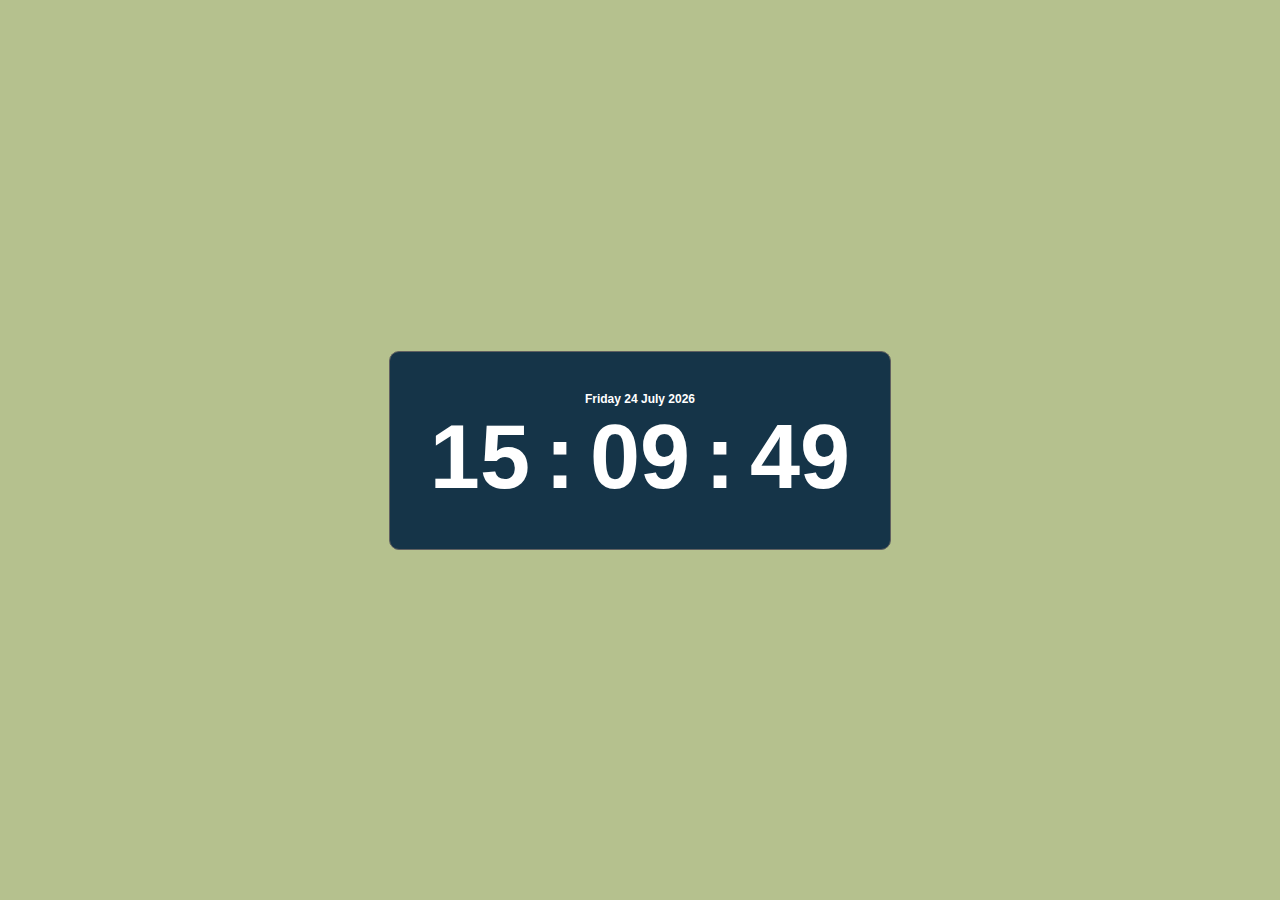
<file: task 3 -digital clock/index.html>
<!DOCTYPE html>
<html lang="en">
<head>
    <meta charset="UTF-8">
    <meta name="viewport" content="width=device-width, initial-scale=1.0">
    <link rel="stylesheet" href="stylesheet.css">

    <!-- animation -->

    <link rel="stylesheet" href="https://cdnjs.cloudflare.com/ajax/libs/animate.css/4.1.1/animate.min.css"/>

    <title>DIGITAL CLOCK</title>
</head>
<body>

    <div class="container">
        
        <div class="clock">
            <div id="Date">
                Friday 3 May 2024
            </div>

            <ul>
                <li id="hours">01</li>
                <li id="Point">:</li>
                <li id="min">20</li>
                <li id="Point">:</li>
                <li id="sec">30</li>
            </ul>
        </div>
    </div>
    
</body>
<script src="main.js"></script>
</html>
</file>
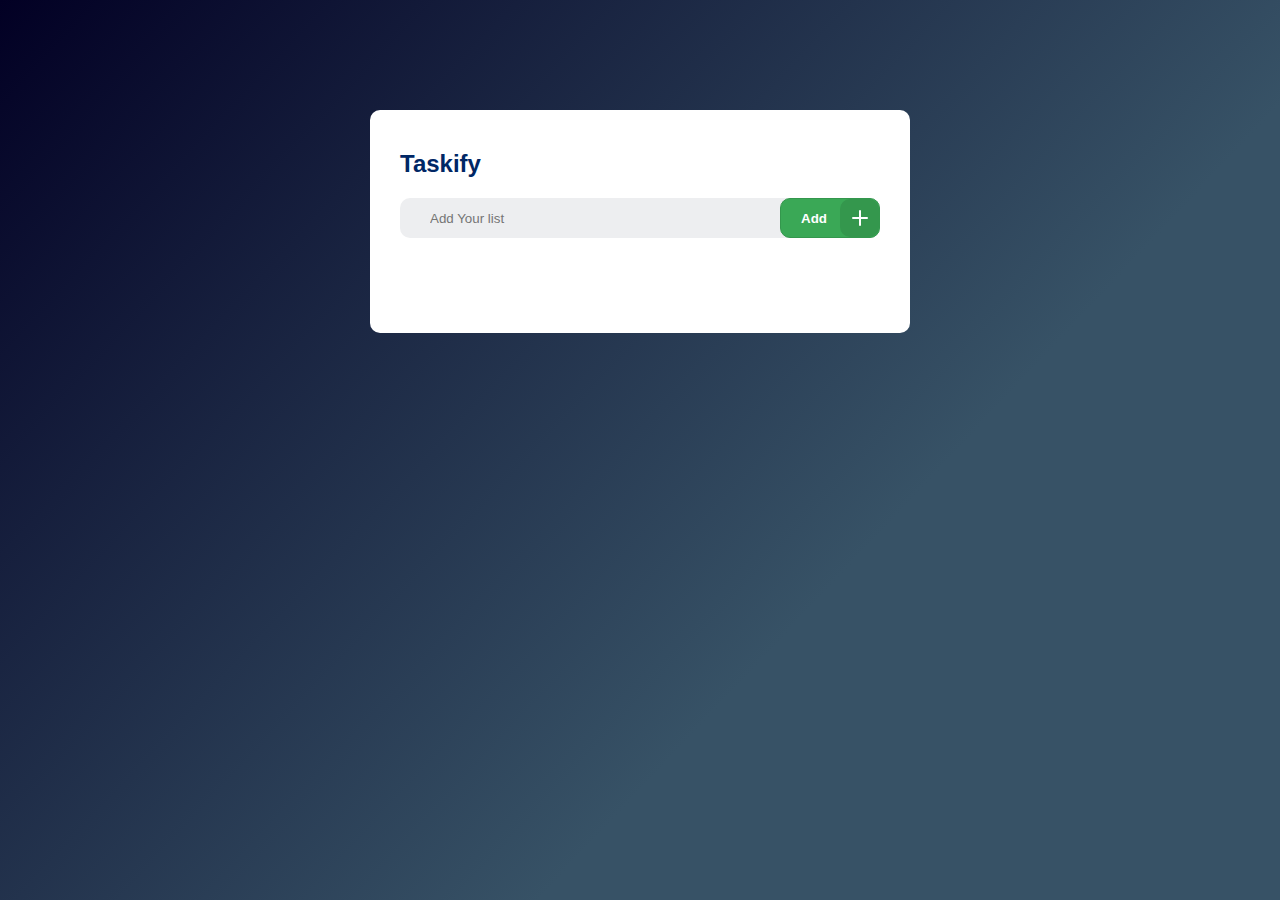
<file: Tasks 1 -todo list/index.html>
<!DOCTYPE html>
<html lang="en">
<head>
    <meta charset="UTF-8">
    <meta name="viewport" content="width=device-width, initial-scale=1.0">
    <title>Taskify</title>


    <link rel="stylesheet" href="https://cdnjs.cloudflare.com/ajax/libs/font-awesome/6.5.2/css/all.min.css" integrity="sha512-SnH5WK+bZxgPHs44uWIX+LLJAJ9/2PkPKZ5QiAj6Ta86w+fsb2TkcmfRyVX3pBnMFcV7oQPJkl9QevSCWr3W6A==" crossorigin="anonymous" referrerpolicy="no-referrer" />

    <link rel="stylesheet" href="style.css">
</head>
<body>
    <div class="container">
        <div class="todo-app">
            <h2>Taskify<i class="fa-solid fa-bookmark"></i></h2>

            <div class="row">
                <input type="text" id="add-box" placeholder="Add Your list">
                <button type="submit" onclick="addTask()" class="button">
                    <span class="button__text">Add</span>
                    <span class="button__icon"><svg xmlns="http://www.w3.org/2000/svg" width="24" viewBox="0 0 24 24" stroke-width="2" stroke-linejoin="round" stroke-linecap="round" stroke="currentColor" height="24" fill="none" class="svg"><line y2="19" y1="5" x2="12" x1="12"></line><line y2="12" y1="12" x2="19" x1="5"></line></svg></span>
                </button>
            </div>

            <ul id="list-container">
                <!-- list is display here  -->
            </ul>
        </div>
    </div>
</body>

<script src="main.js"></script>

</html>
</file>
<file: task 3 -digital clock/stylesheet.css>
*{
    margin: 0;
    padding: 0;
}
.container{
    height: 100vh;
    display: flex;
    align-items: center;
    justify-content: center;
    font: bold 12px Arial, Helvetica, sans-serif;
    background: #B5C18E;
}


.clock{
    border: 1px solid #606060;
    color: white;
    padding: 40px;
    border-radius: 10px;
    background-color: #153448;
    animation-name: floating;
    animation-duration: 3s;
    animation-iteration-count: infinite;
    animation-timing-function: ease-in-out;
}

#Date{
    font-size: 100px in !important;
    text-align: center;
}

.clock ul{
    list-style: none;
    display: flex;
    font-size: 90px;
    gap: 15px;
}

@keyframes floating {
    0% { transform: translate(0,  0px); }
    50%  { transform: translate(0, 15px); }
    100%   { transform: translate(0, -0px); }    
    50%  { transform: translate(0, -15px); }
    0%   { transform: translate(0, 0px); }    
}
</file>
<file: Tasks 1 -todo list/style.css>
*{
    margin: 0;
    padding: 0;
    font-family: 'poppins',sans-serif;
    box-sizing: border-box;
}

.container{
    width: 100%;
    height: 100vh;
    background: linear-gradient(133deg, rgba(2,0,36,1) 0%, rgba(55,82,102,1) 65%);
    padding: 10px;
    overflow: hidden;
}

.todo-app{
    width: 100%;
    max-width: 540px;
    background: #fff;
    margin: 100px auto 20px;
    padding: 40px 30px 70px;
    border-radius: 10px;
    transition: all 0.5s;
    overflow: hidden;
}
.todo-app:hover{
    border: 1px solid black;
    transform: scale(1.05);
}

.todo-app h2{
    color: #002765;
    display: flex;
    align-items: center;
    margin-bottom: 20px;
}

.todo-app h2 i{
    margin-left: 10px ;
}

.row{
    display: flex;
    align-items: center;
    justify-content: space-between;
    background: #edeef0;
    border-radius: 10px;
    padding-left: 20px;
    margin-bottom: 25px;
}

input{
    flex: 1;
    border: none;
    outline: none;
    background: transparent;
    padding: 10px;
    font-weight: 14px;
}

.button {
    position: relative;
    width: 100px;
    height: 40px;
    cursor: pointer;
    display: flex;
    align-items: center;
    border: 1px solid #34974d;
    background-color: #3aa856;
    border-radius: 10px;
  }
  
  .button, .button__icon, .button__text {
    transition: all 0.3s;
  }
  
  .button .button__text {
    transform: translateX(20px);
    color: #fff;
    font-weight: 600;
  }
  
  .button .button__icon {
    position: absolute;
    transform: translateX(59px);
    height: 100%;
    width: 39px;
    background-color: #34974d;
    border-radius: 10px;
    display: flex;
    align-items: center;
    justify-content: center;
  }
  
  .button .svg {
    width: 30px;
    stroke: #fff;
  }
  
  .button:hover {
    background: #34974d;
  }
  
  .button:hover .button__text {
    color: transparent;
  }
  
  .button:hover .button__icon {
    width: 98px;
    transform: translateX(0);
  }
  
  .button:active .button__icon {
    background-color: #2e8644;
    border-radius: 10px;    
  }
  
  .button:active {
    border: 1px solid #2e8644;
  }

ul li{
    list-style: none;
    font-size: 17px;
    padding: 12px 8px 12px 50px;
    user-select: none;
    cursor: pointer;
    position: relative;
    border-bottom: 2px solid rgb(35, 34, 49);
    word-wrap: break-word;
}

ul li::before{
    content: "";
    position: absolute;
    height: 28px;
    width: 28px;
    border-radius: 50px;
    background-image: url(image/unchecked.png);
    background-size: cover;
    background-position: center;
    top: 9px;
    left: 8px;
}

ul li.checked{
    color: #555;
    text-decoration: line-through;
}

ul li.checked::before{
    background-image: url(image/checked.png);
}

ul li span{
    position: absolute;
    right: -20px;
    top: 1px;
    width: 40px;
    height: 40px;
    font-size: 22px;
    color: #555;
    line-height: 40px;
    text-align: center;
    border-radius: 50%;
}

ul li span:hover{
    background: #edeef0;
}

@media only screen and (max-width:900px) {
    .container{
        padding: 20px 40px 40px;
    }

    .button {
        margin-left: -200px;
        width: 80px;
    }
    .button .button__icon {
        position: absolute;
        transform: translateX(39px);
    }

    .button:hover .button__icon {
        width: 78px;
    }

    .button .button__text {
        transform: translateX(10px);
        color: #fff;
        font-weight: 500;
    }

    input {
        flex: 1;
        border: none;
        outline: none;
        background: transparent;
        padding: 10px;
        font-weight: 14px;
        max-width: 60%; 
        width: calc(100% - 20px); 
        overflow-wrap: break-word; 
    }

}
</file>
